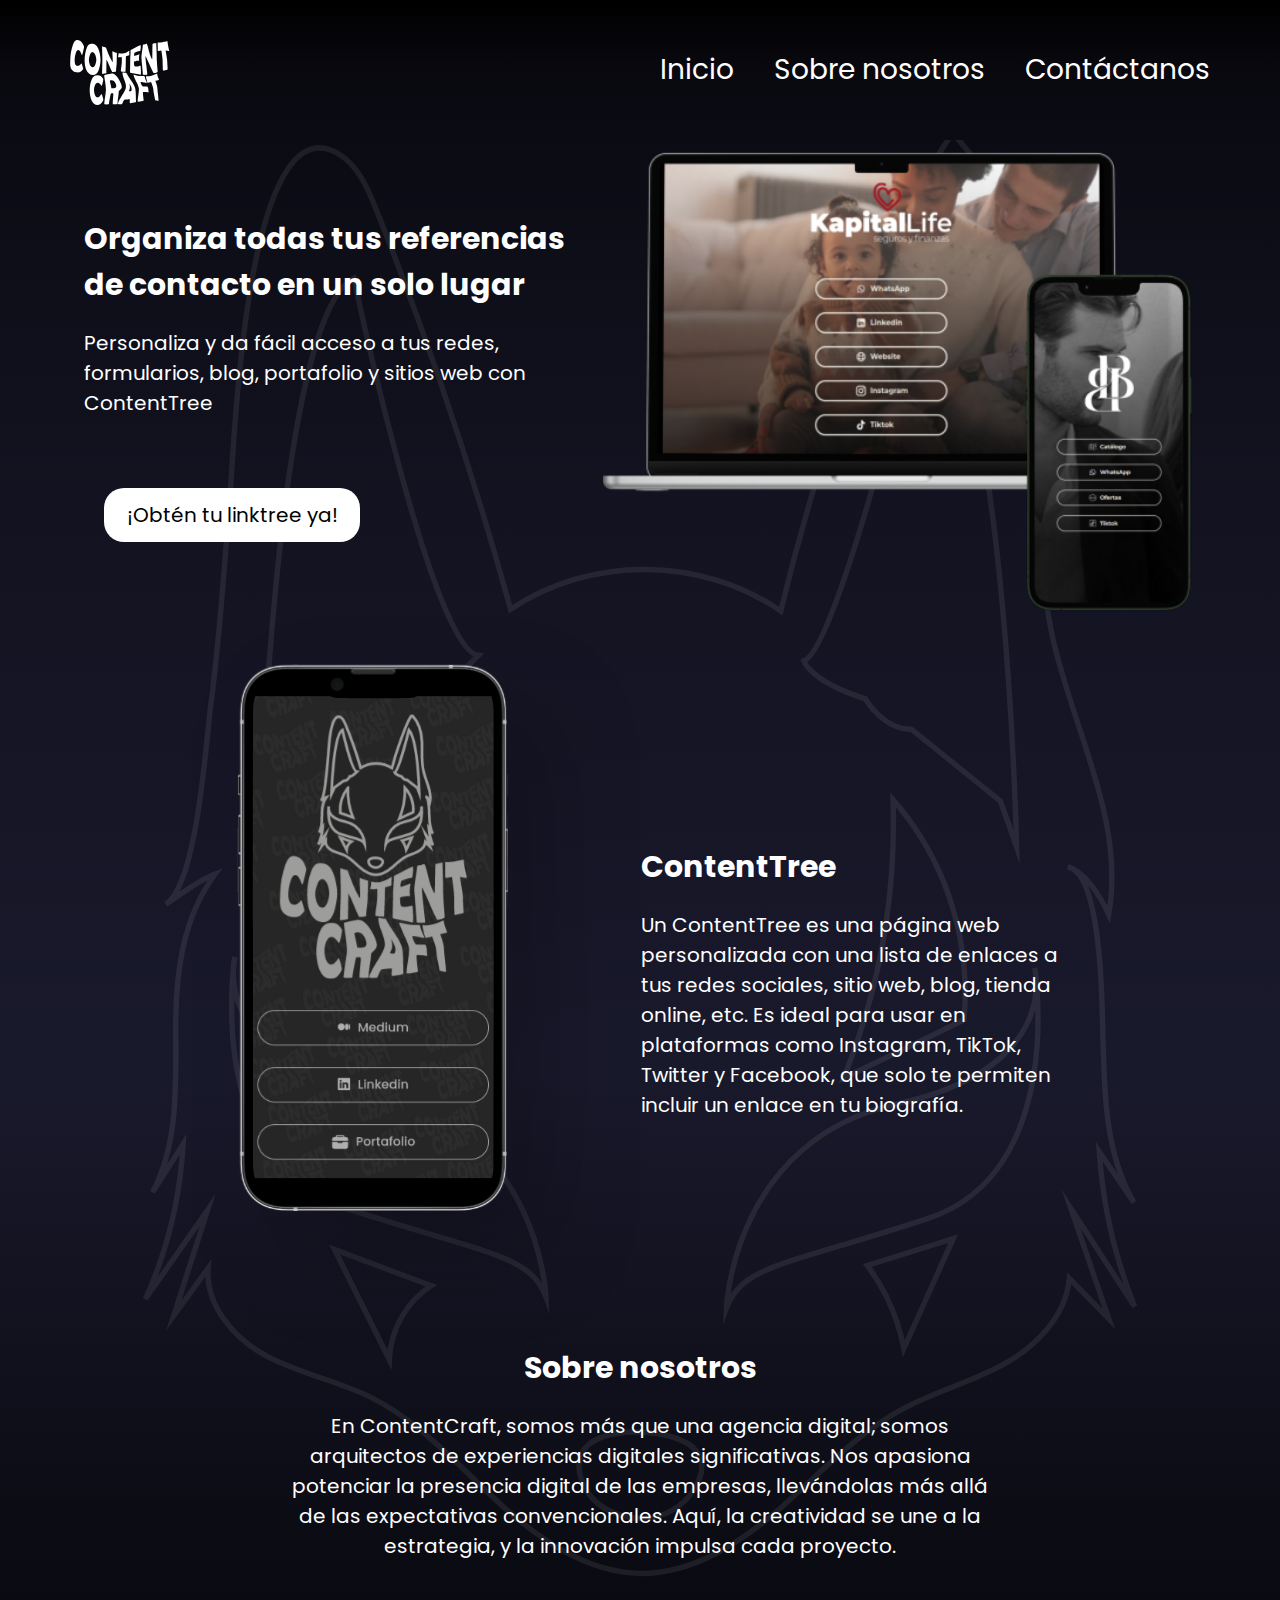
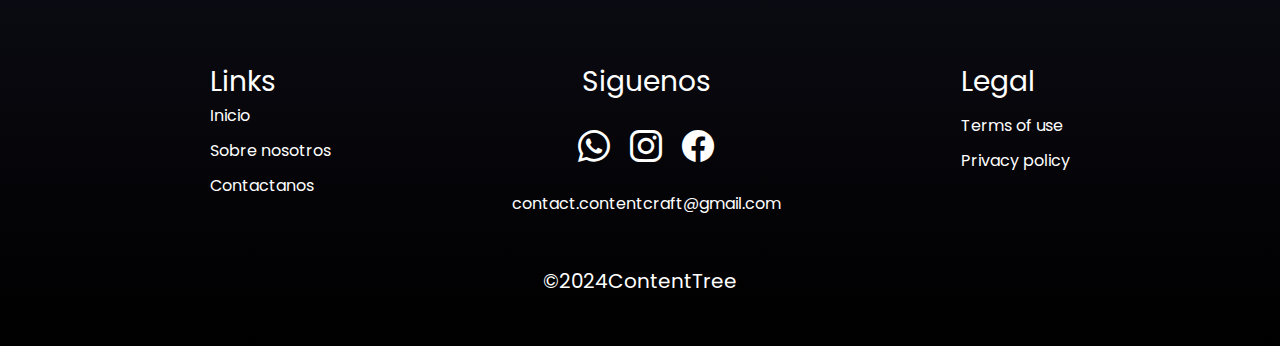
<file: index.html>
<!DOCTYPE html>
<html lang="en">
  <head>
    <!-- ! add contentcraft favicon -->
    <link rel="stylesheet" href="./ContentCraft/assets/styles/styles.css" />
    <link rel="stylesheet" href="https://cdn.jsdelivr.net/npm/bootstrap-icons@1.10.5/font/bootstrap-icons.css" />
    <meta charset="UTF-8" />
    <meta http-equiv="Content-Type" content="text/html; charset=utf-8" />
    <meta http-equiv="X-UA-Compatible" content="IE=edge" />
    <meta name="author" content="ContentCraft" />
    <meta name="description" content="En ContentCraft, somos más que una agencia digital; somos arquitectos de experiencias digitales significativas. Nos apasiona potenciar la presencia digital de las empresas, llevándolas más allá de las expectativas convencionales. Aquí, la creatividad se une a la estrategia, y la innovación impulsa cada proyecto." />
    <meta name="keywords" content="Agencia de marketing digital, agencia digital, agencia de marketing, desarrollo de software, manual de marca, diseño, control de redes, control de redes para instagram, control de redes para facebook, control de redes para tiktok, experencias digitales significativas, innovacion, linktree personalizado, re-branding" />
    <meta name="language" content="English" />
    <meta name="robots" content="index, follow" />
    <meta name="title" content="ContentCraft | ContenTree" />
    <meta name="viewport" content="width=device-width , initial-scale=1.0" />
    <title>ContentCraft | ContenTree</title>
  </head>

  <body>
    <!-- ================ HEADER ================ -->
    <header>
      <nav>
        <a href="#">
          <img class="logo-content" src="./ContentCraft/assets/icons/Logo.svg" alt="image">
        </a>
        <div class="navbar-options">
          <ul>
            <li>
              <a href="#">Inicio</a>
            </li>
            <li>
              <a href="#">Sobre nosotros</a>
            </li>
            <li>
              <a href="#">Contáctanos</a>
            </li>
          </ul>
        </div>
      </nav>
    </header>

    <!-- ================ BACKGROUND ================ -->
    <div class="background-img">
      <img src="./ContentCraft/assets/img/Capa 77 1.svg" alt="Image">
    </div>

    <!-- ================ MAIN ================ -->
    <main>
      <section class="hero">
        <div class="texto-hero">
          <h2 class="section-title">
            Organiza todas tus referencias de contacto en un solo lugar
          </h2>
          <p>
            Personaliza y da fácil acceso a tus redes, formularios, blog, portafolio y sitios web con ContentTree
          </p>
          <button>¡Obtén tu linktree ya!</button>
        </div>
        <img src="./ContentCraft/assets/img/hero-img.png" alt="" class="imagen-hero">
      </section>
      <section class="contenttree-section">
        <img src="./ContentCraft/assets/img/main-img2.svg" alt="" class="contenttree-img">
        <div class="texto-contenttree">
          <h2 class="section-title">
            ContentTree
          </h2>
          <p>
            Un ContentTree es una página web personalizada con una lista de enlaces a tus redes  sociales, sitio web, blog, tienda online, etc. Es ideal para usar en  plataformas como Instagram, TikTok, Twitter y Facebook, que solo te  permiten incluir un enlace en tu biografía.
          </p>
        </div>
      </section>
      <section class="about-us-section">
        <div class="texto-about-us">
          <h2 class="section-title">
            Sobre nosotros
          </h2>
          <p>
            En ContentCraft, somos más que una agencia digital; somos arquitectos de
experiencias digitales significativas. Nos apasiona potenciar la presencia
digital de las empresas, llevándolas más allá de las expectativas
convencionales. Aquí, la creatividad se une a la estrategia, y la innovación
impulsa cada proyecto.
          </p>
        </div>
      </section>
    </main>

    <!-- ================ FOOTER================ -->
    <footer>
      <!-- ================ LINKS SECTION ================ -->
      <div class="links">
        <h2>Links</h2>
        <ul>
          <li>
            <p>Inicio</p>
          </li>
          <li>
            <p>Sobre nosotros</p>
          </li>
          <li>
            <p>Contactanos</p>
          </li>
        </ul>
      </div>

      <!-- ================ SIGUENOS SECTION ================ -->
      <div class="siguenos">
        <h2>Siguenos</h2>
        <div class="icons">
          <ul>
            <li>
              <a href="#WhatsApp">
                <i class="bi bi-whatsapp"></i>
              </a>
            </li>
            <li>
              <a href="#Instagram">
                <i class="bi bi-instagram"></i>
              </a>
            </li>
            <li>
              <a href="#facebook">
                <i class="bi bi-facebook"></i>
              </a>
            </li>
          </ul>
        </div>
        <p>contact.contentcraft@gmail.com</p>
      </div>

      <!-- ================ LEGAL SECTION ================ -->
      <div class="legal">
        <h2>Legal</h2>
        <p>Terms of use</p>
        <p>Privacy policy</p>
      </div>
    </footer>
    <p class="copyright">©2024ContentTree</p>
  </body>
</html>
</file>
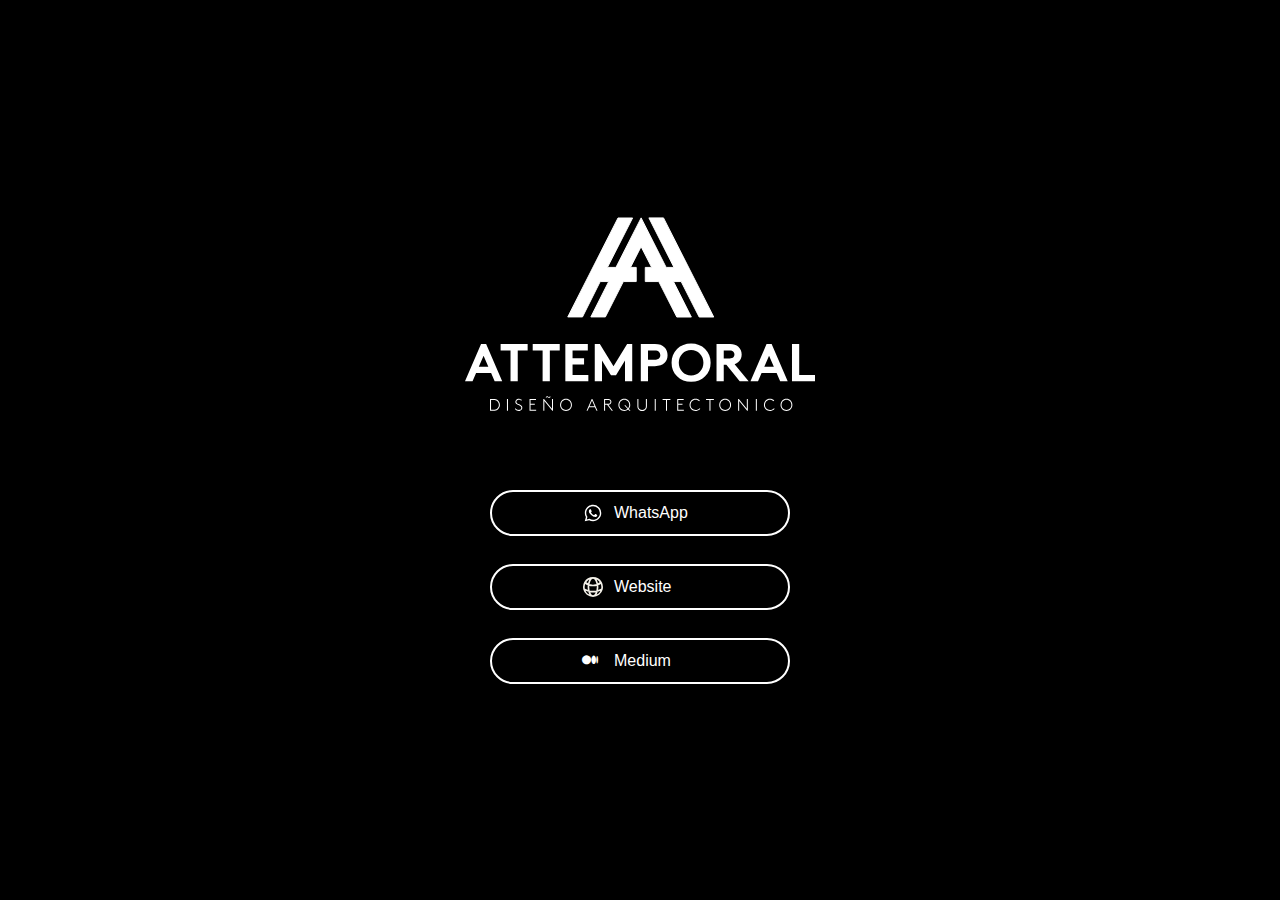
<file: Attemporal/index.html>
<!DOCTYPE html>
<html lang="es">

<head>
    <link rel="shortcut icon" href="./assets/icons/Attemporal-favicon.svg" type="image/x-svg">
    <link rel="stylesheet" href="./assets/styles/styles.css" />
    <link rel="stylesheet" href="https://cdn.jsdelivr.net/npm/bootstrap-icons@1.10.5/font/bootstrap-icons.css" />
    <meta charset="UTF-8" />
    <meta name="title" content="Attemporal | ContenTree">
    <meta name="description" content="Attemporal Diseño es una marca que busca soluciones de arquitectura, interiorismo y construcción con altos estándares de calidad y tecnología. La satisfacción integral de sus  clientes es la premisa que los representa.">
    <meta name="keywords" content="Attemporal, Diseño, arquitectura, diseño arquitectonico, diseño de interiores, construccion, tecnología">
    <meta name="robots" content="index, follow">
    <meta http-equiv="Content-Type" content="text/html; charset=utf-8">
    <meta name="language" content="Spanish">
    <meta name="viewport" content="width=device-width , initial-scale=1.0" />
    <title>Attemporal | ContenTree</title>
</head>

<body class="flex-row-center">
    <main class="flex-column-center">
        <header>
            <img src="./assets/img/Attemporal-Logo.svg" alt="Britannia" class="Attemporal-Logo" />
        </header>

        <section class="buttons flex-column-center">
            <a href="https://wa.me/573186670437" target="_blank">
                <div class="button">
                    <img src="./assets/icons/Attemporal-WhatsApp.svg" alt="Attemporal WhatsApp">
                    <p>WhatsApp</p>
                </div>
            </a>

            <a href="#ofertas" target="_blank">
                <div class="button">
                    <img src="./assets/icons/Attemporal-Website.svg" alt="Attemporal Sale">
                    <p>Website</p>
                </div>
            </a>

            <a href="#tiktok" target="_blank">
                <div class="button">
                    <i class="bi bi-medium"></i>
                    <p class="btn-text">Medium</p>
                </div>
            </a>
        </section>
    </main>
</body>

</html>
</file>
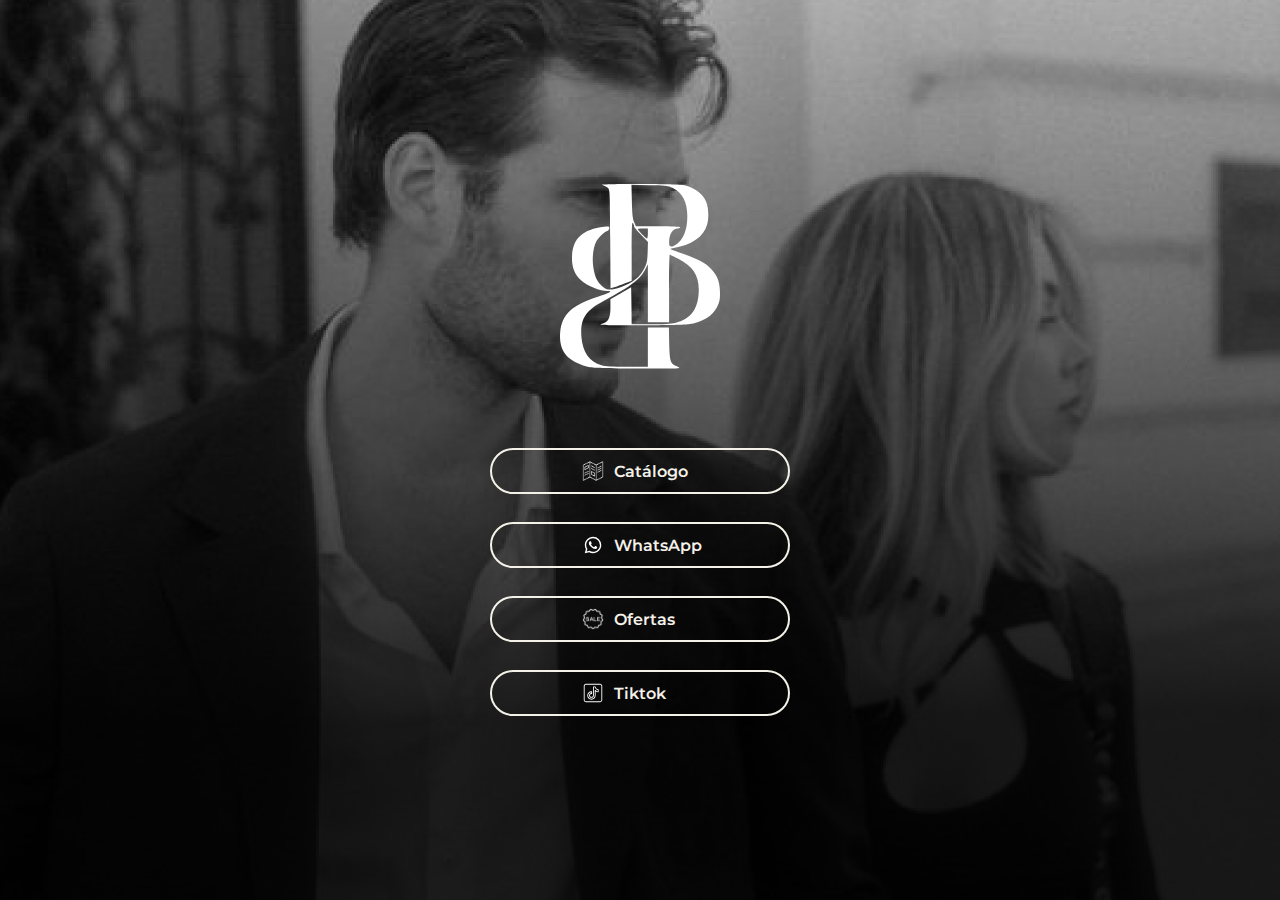
<file: Britannia/index.html>
<!DOCTYPE html>
<html lang="es">

<head>
    <link rel="shortcut icon" href="./assets/img/Britannia.svg" type="image/x-webp">
    <link rel="stylesheet" href="./assets/styles/styles.css" />
    <meta charset="UTF-8" />
    <meta http-equiv="Content-Type" content="text/html; charset=utf-8">
    <meta name="description" content="Explora la colección de ropa Old Money de Britannia, donde el estilo clásico se encuentra con la comodidad del día a día. Desde camisas hasta jeans de alta calidad, nuestra selección está diseñada para aquellos que buscan un toque de elegancia en su estilo cotidiano. Descubre la fusión perfecta entre lo casual y lo sofisticado, solo en Britannia.">
    <meta name="keywords" content="Old money style, old money, ropa, camisas polos, camisetas, oversize, hoddies, camisas manga largas, pantalones clasicos, old money stlye mujer, old monet style hombre, ropa mujer elegante, ropa hombre elegante">
    <meta name="language" content="Spanish">
    <meta name="robots" content="index, follow">
    <meta name="title" content="Britannia | ContenTree">
    <meta name="viewport" content="width=device-width , initial-scale=1.0" />
    <title>Britannia | ContenTree</title>
</head>

<body class="flex-row-center">
    <main class="flex-column-center">
        <header>
            <img src="./assets/img/Britannia.svg" alt="Britannia" class="Britannia-Logo" />
        </header>

        <section class="buttons flex-column-center">
            <a href="#catalogo" target="_blank">
                <div class="button">
                    <img src="./assets/icons/Britannia-Catalogo.webp" alt="Britannia Catalogo">
                    <p>Catálogo</p>
                </div>
            </a>

            <a href="#whatsapp" target="_blank">
                <div class="button">
                    <img src="./assets/icons/JackysUrban-WhatsApp.svg" alt="Britannia WhatsApp">
                    <p>WhatsApp</p>
                </div>
            </a>

            <a href="#ofertas" target="_blank">
                <div class="button">
                    <img src="./assets/icons/Britannia-Sale.webp" alt="Britannia Sale">
                    <p>Ofertas</p>
                </div>
            </a>

            <a href="#tiktok" target="_blank">
                <div class="button">
                    <img src="./assets/icons/Britannia-Tiktok.svg" alt="Britannia Tiktok">
                    <p>Tiktok</p>
                </div>
            </a>
        </section>
    </main>
</body>

</html>
</file>
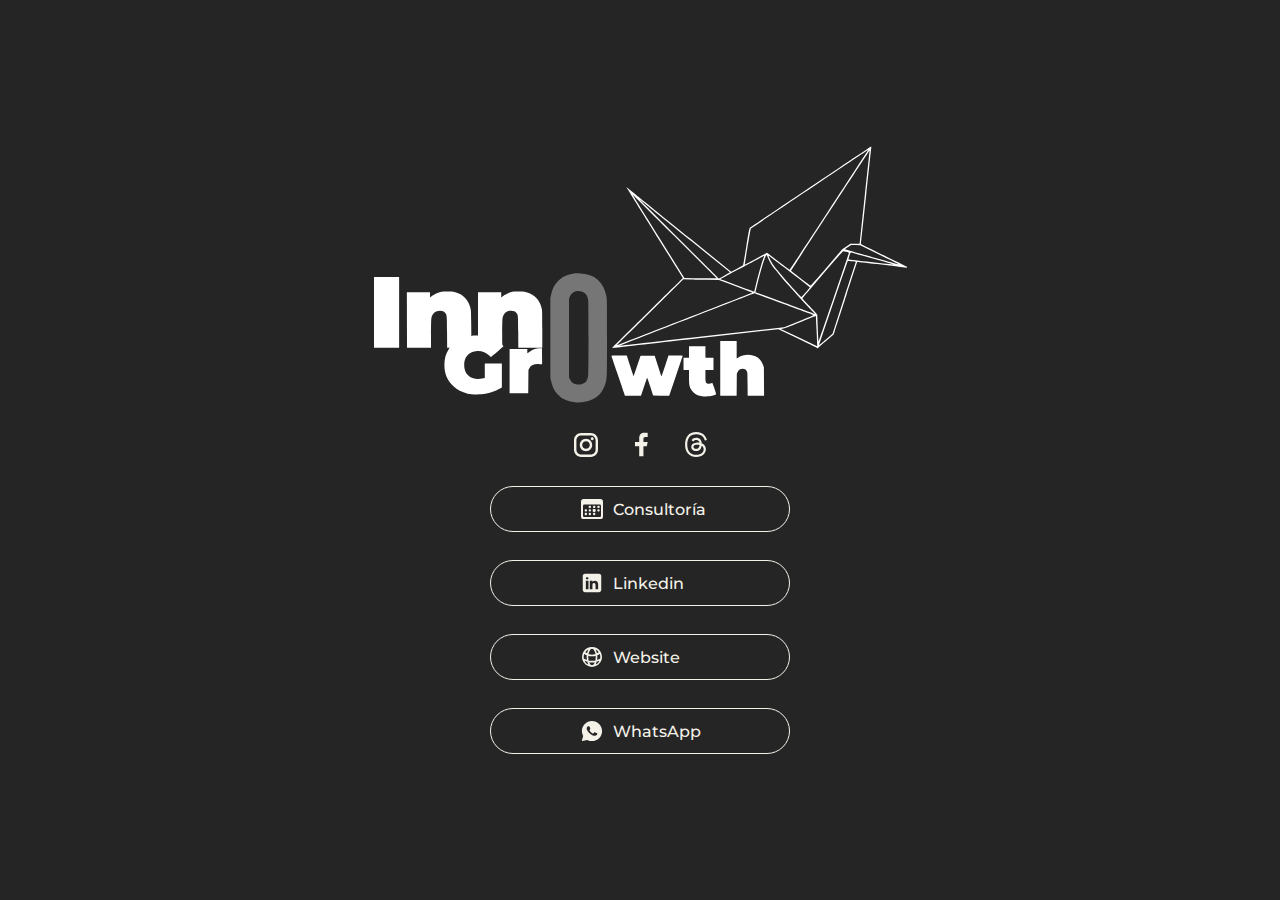
<file: Innogrowth/index.html>
<!DOCTYPE html>
<html lang="es">
  <head>
    <link
      rel="shortcut icon"
      href="./assets/icons/favicon.svg"
      type="image/x-svg"
    />
    <link rel="stylesheet" href="./assets/styles/styles.css" />
    <meta http-equiv="Content-Type" content="text/html; charset=utf-8" />
    <meta http-equiv="X-UA-Compatible" content="IE=edge" />
    <meta
      name="description"
      content="InnoGrowth Solutions es una empresa que ofrece servicios de consultoría especializada para emprendedores y empresas, consultoría multiárea, mejora organizacional, desarrollo de negocios, ventas garantizadas y comercio electrónico. ¡Entra en nuestro linktree y descubre todo lo que podemos ofrecerte!"
    />
    <meta
      name="keywords"
      content="Consultoría para emprendedores y empresas, Asesoría Multiáreas, Mejoramiento Organizacional, Desarrollo Empresarial, Ventas garantizadas Ecommerce"
    />
    <meta name="language" content="Spanish" />
    <meta name="robots" content="index, follow" />
    <meta name="title" content="InnoGrowth | ContenTree" />
    <meta name="viewport" content="width=device-width, initial-scale=1.0" />
    <title>InnoGrowth | ContenTree</title>
  </head>

  <body class="flex-row-center">
    <main class="flex-column-center">
      <header>
        <img
          src="./assets/img/InnoGrowth-Logo.svg"
          alt="InnoGrowth Consulting"
          class="InnoGrowth-Logo"
        />
      </header>

      <section class="SocialMedia flex-row-center">
        <a href="https://www.instagram.com/innogrowthcon/" class="LinkSocial">
          <img
            src="./assets/icons/InnoGrowth-Instagram.svg"
            alt="InnoGrowth Instagram"
          />
        </a>
        <a
          href="https://www.facebook.com/people/InnoGrowth-Consulting/61552390512432/"
        >
          <img
            src="./assets/icons/InnoGrowth-Facebook.svg"
            alt="InnoGrowth Facebook"
          />
        </a>
        <a href="https://www.threads.net/@innogrowthcon">
          <img
            src="./assets/icons/InnoGrowth-Threads.svg"
            alt="InnoGrowth Threads"
          />
        </a>
      </section>

      <section class="buttons flex-column-center">
        <a href="https://calendly.com/innogrowth" target="_blank">
          <div class="button">
            <img
              src="./assets/icons/InnoGrowth-Calendar.svg"
              alt="InnoGrowth Calendar"
            />
            <p>Consultoría</p>
          </div>
        </a>

        <a
          href="https://www.linkedin.com/company/inno-growth/about/?viewAsMember=true"
          target="_blank"
        >
          <div class="button">
            <img
              src="./assets/icons/InnoGrowth-Linkedin.svg"
              alt="InnoGrowth Linkedin"
            />
            <p>Linkedin</p>
          </div>
        </a>

        <a href="https://innogrowth.vercel.app/" target="_blank">
          <div class="button">
            <img
              src="./assets/icons/InnoGrowth-Website.svg"
              alt="InnoGrowth Website"
            />
            <p>Website</p>
          </div>
        </a>

        <a href="https://wa.me/573046202479" target="_blank">
          <div class="button">
            <img
              src="./assets/icons/InnoGrowth-WhatsApp.svg"
              alt="InnoGrowth Whatsapp"
            />
            <p>WhatsApp</p>
          </div>
        </a>
      </section>
    </main>
  </body>
</html>
</file>
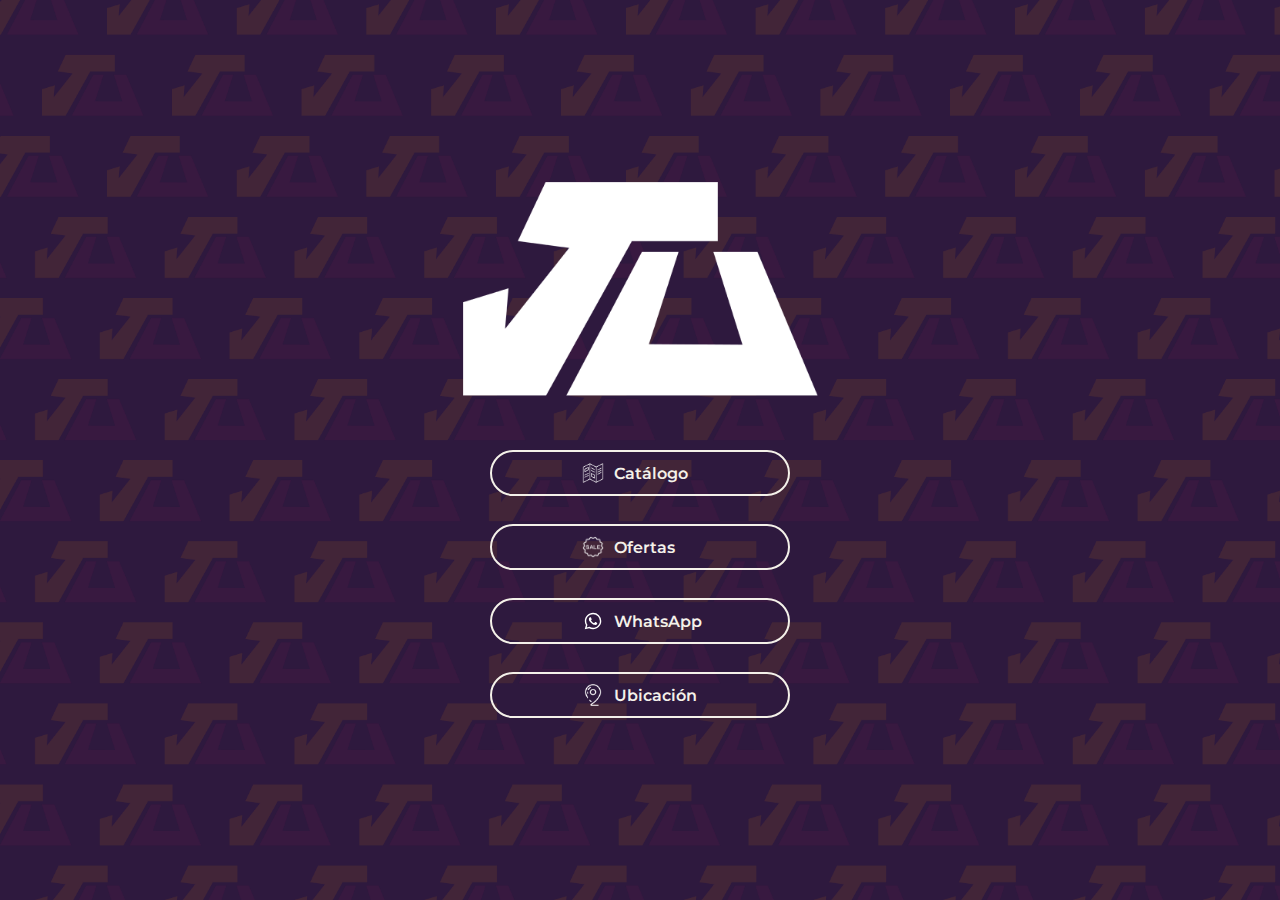
<file: JackysUrban/index.html>
<!DOCTYPE html>
<html lang="es">

<head>
    <link rel="shortcut icon" href="./assets/icons/JackysUrban-FavIcon.png" type="image/x-png">
    <link rel="stylesheet" href="./assets/styles/styles.css" />
    <meta charset="UTF-8" />
    <meta http-equiv="Content-Type" content="text/html; charset=utf-8">
    <meta name="author" content="ContentCraft">
    <meta name="description" content="Descubre el estilo urbano y auténtico con Jacky's Urban! Encuentra las últimas tendencias en moda urbana para hombres y mujeres. Desde prendas de vestir hasta accesorios, nuestra colección te ofrece una combinación perfecta de comodidad, estilo y originalidad. Explora nuestro catálogo ahora y encuentra la pieza perfecta para expresar tu individualidad en la vida cotidiana.">
    <meta name="keywords" content="Jackys, urban, ropa, ropa urbana, ropa de calle, ropa hip hop, moda urbana, pantalones urbanos, camisas urbanas, ropa estilo urbana, camisas urbanas, sudaderas urbanas, Jackys Urban">
    <meta name="language" content="Spanish">
    <meta name="robots" content="index, follow">
    <meta name="title" content="Jacky's Urban | ContenTree">
    <meta name="viewport" content="width=device-width , initial-scale=1.0" />
    <title>Jacky's Urban | ContenTree</title>
</head> 

<body class="flex-row-center">
    <main class="flex-column-center">
        <header>
            <img src="./assets/img/JackysUrban.webp" alt="Jackys Urban" class="JackysUrban-Logo" />
        </header>

        <section class="buttons flex-column-center">
            <a href="#catalogo" target="_blank">
                <div class="button">
                    <img src="./assets/icons/JackysUrban-Catalogo.webp" alt="InnoGrowth Calendar">
                    <p>Catálogo</p>
                </div>
            </a>

            <a href="#ofertas" target="_blank">
                <div class="button">
                    <img src="./assets/icons/JackysUrban-Sale.webp" alt="InnoGrowth Linkedin">
                    <p>Ofertas</p>
                </div>
            </a>

            <a href="#whatsapp" target="_blank">
                <div class="button">
                    <img src="./assets/icons/JackysUrban-WhatsApp.svg" alt="InnoGrowth Website">
                    <p>WhatsApp</p>
                </div>
            </a>

            <a href="#publicaciones" target="_blank">
                <div class="button">
                    <img src="./assets/icons/JackysUrban-Ubicacion.webp" alt="InnoGrowth Whatsapp">
                    <p>Ubicación</p>
                </div>
            </a>
        </section>
    </main>
</body>

</html>
</file>
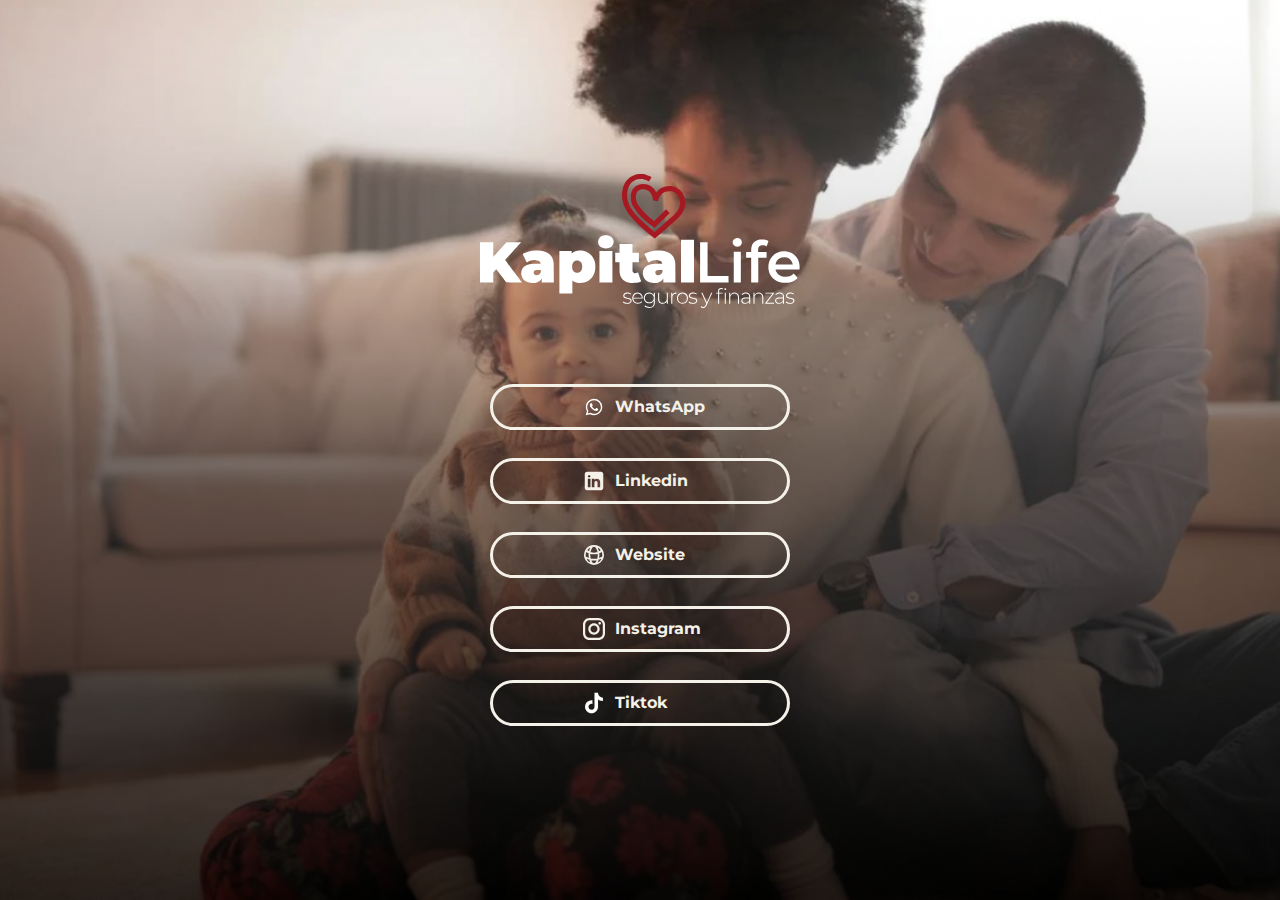
<file: KapitalLife/index.html>
<!DOCTYPE html>
<html lang="es">

<head>
    <link rel="shortcut icon" href="./assets/img/favicon.svg" type="image/x-svg">
    <link rel="stylesheet" href="./assets/styles/styles.css" />
    <meta charset="UTF-8" />
    <meta http-equiv="Content-Type" content="text/html; charset=utf-8">
    <meta name="description" content="En Kapital Life, entendemos la importancia de proteger lo que más valoras: tu familia. Descubre nuestra gama de seguros diseñados pensando en ti y en los tuyos, con un toque cálido y familiar. Desde seguros de vida hasta protección de hogar, estamos aquí para brindarte tranquilidad y seguridad en cada etapa de la vida familiar. Confía en Kapital Life para proteger lo más importante: tu familia.">
    <meta name="keywords" content="Kapital Life, seguros, seguro de vida, proteccion de hogar, seguridad, familia, seguros medicos, seguros de carros, seguro de vivienda.">
    <meta name="language" content="Spanish">
    <meta name="robots" content="index, follow">
    <meta name="title" content="Kapital Life | ContenTree">
    <meta name="viewport" content="width=device-width , initial-scale=1.0" />
    <title>Kapital Life | ContenTree</title>
</head>

<body class="flex-row-center">
    <main class="flex-column-center">
        <header class="flex-column-center">
            <img src="./assets/img/Kapital.svg" alt="Kapital" class="Kapital-Logo" />
        </header>

        <section class="buttons flex-column-center">
            <a href="https://wa.me/message/X4QF3DRNTTG5G1" target="_blank">
                <div class="button">
                    <img src="./assets/icons/Kapital-WhatsApp.svg" alt="Kapital WhatsApp">
                    <p>WhatsApp</p>
                </div>
            </a>            
            <a href="https://www.linkedin.com/company/kapital-life/about/?viewAsMember=true" target="_blank">
                <div class="button">
                    <img src="./assets/icons/Kapital-Linkedin.svg" alt="Kapital Linkedin">
                    <p>Linkedin</p>
                </div>
            </a>
            <a href="#" target="_blank">
                <div class="button">
                    <img src="./assets/icons/Kapital-Website.svg" alt="Kapital Website">
                    <p>Website</p>
                </div>
            </a>
            <a href="https://www.instagram.com/kapitallife.sf/" target="_blank">
                <div class="button">
                    <img src="./assets/icons/Kapital-Instagram.svg" alt="Kapital Instagram">
                    <p>Instagram</p>
                </div>
            </a>

            <a href="#" target="_blank">
                <div class="button">
                    <img src="./assets/icons/Kapital-Tiktok.svg" alt="Kapital Tiktok">
                    <p>Tiktok</p>
                </div>
            </a>
        </section>
    </main>
</body>

</html>
</file>
<file: ContentCraft/assets/styles/styles.css>
@import url('https://fonts.googleapis.com/css2?family=Poppins:ital,wght@0,100;0,200;0,300;0,400;0,500;0,600;0,700;0,800;0,900;1,100;1,200;1,300;1,400;1,500;1,600;1,700;1,800;1,900&display=swap');


/* ================ VARIABLES ================ */
:root {

    /* ================ COLORS ================ */
    --black: #000;
    --white: #fff;
    --background: #19192C;

    /* ================ TAMAÑOS ================ */
    --font-size-title-1: 1.75rem;
    --font-size-title-2: 1.25rem;
    --font-size-text: 1rem;
    --font-size-icon: 2rem;
    --width-background-image: 1000px;
    --width-image-1: 600px;
    --width-image-2: 450px;
    --width-image-logo: 100px;
    --width-hero-button: 50%;
    --width-container-about-us: 45rem;
}

/* ================ RESPONSIVE STYLES ================ */
/* sm */
@media (width <=640px) {
    :root {
        --font-size-title-1: .75rem;
        --font-size-title-2: .75rem;
        --font-size-text: .75rem;
        --font-size-icon: 1.25rem;
        --width-background-image: 1000px;
        --width-image-1: 200px;
        --width-image-2: 250px;
        --width-image-logo: 60px;
        --width-container-about-us: 20rem;
    }
}

/* md */
@media (640px < width <=768px) {
    :root {
        --font-size-title-1: 1rem;
        --font-size-title-2: .75rem;
        --font-size-text: .75rem;
        --font-size-icon: 1.25rem;
        --width-background-image: 1000px;
        --width-image-1: 200px;
        --width-image-2: 250px;
        --width-image-logo: 80px;
        --width-hero-button: 50%;
        --width-container-about-us: 30rem;
    }
}

/* lg */
@media (768px < width <=1010px) {
    :root {
        --font-size-title-1: 1.25rem;
        --font-size-title-2: .9rem;
        --font-size-text: 1rem;
        --font-size-icon: 1.5rem;
        --width-background-image: 1000px;
        --width-image-1: 250px;
        --width-image-2: 250px;
        --width-image-logo: 90px;
        --width-hero-button: 60%;
        --width-container-about-us: 30rem;
    }
}

/* xl */
@media (1010px < width <=1400px) {
    :root {
        --font-size-title-1: 1.75rem;
        --font-size-title-2: 1.25rem;
        --font-size-text: 1rem;
        --font-size-icon: 2rem;
        --width-background-image: 1000px;
        --width-image-1: 600px;
        --width-image-2: 450px;
        --width-image-logo: 100px;
        --width-container-about-us: 45rem;
    }
}

/* 2xl */
@media (width > 1400px) {
    
}

/* ================ BASE ================ */

* {
    margin: 0;
    padding: 0;
    box-sizing: border-box;
    font-family: "Poppins", sans-serif;
    font-weight: normal;
}

body{
    background: linear-gradient(var(--black), 10%, var(--background), var(--black));
    background-repeat: no-repeat;
    color: var(--white);
}

header{
    margin: 40px 70px;
}

main{
    display: flex;
    flex-direction: column;
    justify-content: center;
    position: relative;
}

nav{
    display: flex;
    justify-content: space-between;
    width: 100%;
    height: 60px;
}

nav a {
    font-size: var(--font-size-title-1);
}

img{
    display: block;
    max-width: 100%;
    height: auto;
}

a{
    text-decoration: none;
    color: var(--white);
}

footer{
    margin: 100px 30px 0px 30px;
    display: flex;
    justify-content: space-evenly;
}

footer h2{
    font-weight: normal;
    font-size: var(--font-size-title-1);
}

footer p{
    font-size: var(--font-size-text);
}

i{
    font-size: var(--font-size-icon);
}

/* ================ REUSABLE CSS CLASSES ================ */
.section-title{
    font-weight: bold;
}

.background-img img{
    width: var(--width-background-image);
}

.background-img{
    position: absolute;
    width: 100%;
    align-items: center;
    display: flex;
    justify-content: center;
}

/* ================ navbar ================ */
.navbar-options ul{
    list-style: none;
    display: flex;
    justify-content: space-evenly;
    align-items: center;
    gap: 40px;
    height: 100%;
}

.logo-content {
    width: var(--width-image-logo);
}

/* ================ HERO ================ */
.hero{
    display: flex;
    justify-content: center;
    align-items: center;
}

.texto-hero{
    width: 40%;
    height: 50%;
    display: flex;
    gap: 20px;
    flex-direction: column;
    font-size: var(--font-size-title-2);
}

.texto-hero button{
    font-size: var(--font-size-title-2);
    width: var(--width-hero-button);
    height: 6vh;
    border-radius: 20px;
    border-width: 0px;
    background-color: var(--white);
    cursor: pointer;
    margin-top: 50px;
    margin-left: 20px;
}

.imagen-hero{
    width: var(--width-image-1);
}

/* ================ CONTENT TREE ================ */
.contenttree-section{
    display: flex;
    justify-content: center;
    align-items: center;
}

.contenttree-img {
    width: var(--width-image-2);
}

.texto-contenttree{
    font-size: var(--font-size-title-2);
    width: 35vw;
    display: flex;
    flex-direction: column;
    gap: 20px;
}

/* ================ ABOUT US ================ */
.about-us-section{
    display: flex;
    justify-content: center;
}

.texto-about-us{
    display: flex;
    flex-direction: column;
    gap: 20px;
    text-align: center;
    width: var(--width-container-about-us);
    font-size: var(--font-size-title-2);
}

/* ================ FOOTER ================ */
.links ul{
    list-style: none;
    display: flex;
    flex-direction: column;
    gap: 10px;
}

.siguenos{
    display: flex;
    flex-direction: column;
    gap: 20px;
    align-items: center;
}

.icons ul{
    list-style: none;
    display: flex;
    justify-content: center;
    align-items: center;
    gap: 20px;
}

.legal{
    display: flex;
    flex-direction: column;
    gap: 10px;
}

.copyright{
    text-align: center;
    margin: 50px;
    font-size: var(--font-size-title-2);
}
</file>
<file: Attemporal/assets/styles/styles.css>
:root {
    --bgColor: #000000;
    --white: #FFFFFF;
}

* {
    margin: 0;
    padding: 0;
    box-sizing: border-box;
    color: var(--white);
    font-size: 16px;
    font-weight: 500;
    font-family: 'Arial', sans-serif;
    text-decoration: none;
}

html {
    -webkit-tap-highlight-color: transparent;
    background-color: var(--bgColor);
}

.flex-row-center {
    display: flex;
    align-items: center;
    justify-content: center;
}

.flex-column-center {
    display: flex;
    align-items: center;
    justify-content: center;
    flex-direction: column;
}

body {
    min-height: 100dvh;
}

main {
    gap: 75px;
}

.Attemporal-Logo {
    width: 350px;
}

.buttons {
    gap: 28px;
}

.button {
    width: 300px;
    height: 46px;
    padding-left: 30%;
    display: flex;
    align-items: center;
    justify-content: left;
    gap: 10px;
    border-radius: 100px;
    border: 2px solid var(--white);
    position: relative;
}

.button img,
.button i {
    width: 22px;
}

/* Media Queries */

/* x-sm */
@media (width <=512px) {
    .Attemporal-Logo {
        width: 250px;
    }
}

/* sm */
@media (512px < width <=640px) {
    .Attemporal-Logo {
        width: 300px;
    }
}
</file>
<file: Britannia/assets/styles/styles.css>
@import url('https://fonts.googleapis.com/css2?family=Montserrat:wght@100;200;300;400;500;600;700;800;900&display=swap');

:root {
    --bgColor: #2E193E;
    --white: #F4F1E9;
}

* {
    margin: 0;
    padding: 0;
    box-sizing: border-box;
    color: var(--white);
    font-size: 16px;
    font-weight: 600;
    font-family: 'Montserrat', sans-serif;
    text-decoration: none;
}

html {
    -webkit-tap-highlight-color: transparent;
    background-image: url('../img/Britannia-BG.webp');
    background-position: center;
    background-repeat: no-repeat;
    background-size: cover;
}

.flex-row-center {
    display: flex;
    align-items: center;
    justify-content: center;
}

.flex-column-center {
    display: flex;
    align-items: center;
    justify-content: center;
    flex-direction: column;

}

body {
    min-height: 100dvh;
}

main {
    gap: 75px;
}

.Britannia-Logo {
    width: 160px;
}

.buttons {
    gap: 28px;
}

.button {
    width: 300px;
    height: 46px;
    padding-left: 30%;
    display: flex;
    align-items: center;
    justify-content: left;
    gap: 10px;
    border-radius: 100px;
    border: 2px solid var(--white);
    position: relative;
}

.button img {
    width: 22px;
}

/* Media Queries */

/* x-sm */
@media (width <=512px) {
    .Britannia-Logo {
        width: 140px;
    }
}

/* sm */
@media (512px < width <=640px) {
    .Britannia-Logo {
        width: 150px;
    }
}
</file>
<file: Innogrowth/assets/styles/styles.css>
@import url('https://fonts.googleapis.com/css2?family=Montserrat:wght@500&display=swap');

:root {
    --bgColor: #252525;
    --white: #F4F1E9;
}

* {
    margin: 0;
    padding: 0;
    box-sizing: border-box;
    color: var(--white);
    font-size: 16px;
    font-weight: 500;
    font-family: 'Montserrat', sans-serif;
    text-decoration: none;
}

html {
    background-color: var(--bgColor);
    -webkit-tap-highlight-color: transparent;
}

.flex-row-center {
    display: flex;
    align-items: center;
    justify-content: center;
}

.flex-column-center {
    display: flex;
    align-items: center;
    justify-content: center;
    flex-direction: column;

}

body {
    height: 100dvh;
}

main {
    gap: 25px;
}

.SocialMedia {
    gap: 36px;
}

.buttons {
    gap: 28px;
}

.button {
    width: 300px;
    height: 46px;
    padding-left: 30%;
    display: flex;
    align-items: center;
    justify-content: left;
    gap: 10px;
    border-radius: 100px;
    border: 1px solid var(--white);
    position: relative;
}

.button img {
    width: 22px;
}

/* Media Queries */

/* x-sm */
@media (width <=512px) {
    .InnoGrowth-Logo {
        width: 280px;
    }
}

/* sm */
@media (512px < width <=640px) {
    .InnoGrowth-Logo {
        width: 350px;
    }
}
</file>
<file: JackysUrban/assets/styles/styles.css>
@import url('https://fonts.googleapis.com/css2?family=Montserrat:wght@100;200;300;400;500;600;700;800;900&display=swap');

:root {
    --bgColor: #2E193E;
    --white: #F4F1E9;
}

* {
    margin: 0;
    padding: 0;
    box-sizing: border-box;
    color: var(--white);
    font-size: 16px;
    font-weight: 600;
    font-family: 'Montserrat', sans-serif;
    text-decoration: none;
}

html {
    -webkit-tap-highlight-color: transparent;
    background-image: url('../img/Jackys-BG.webp');
    background-position: center;
    background-repeat: no-repeat;
    background-size: cover;
    background-color: var(--bgColor);
}

.flex-row-center {
    display: flex;
    align-items: center;
    justify-content: center;
}

.flex-column-center {
    display: flex;
    align-items: center;
    justify-content: center;
    flex-direction: column;

}

body {
    height: 100dvh;
}

main {
    gap: 50px;
}

.JackysUrban-Logo {
    width: 355px;
}

.buttons {
    gap: 28px;
}

.button {
    width: 300px;
    height: 46px;
    padding-left: 30%;
    display: flex;
    align-items: center;
    justify-content: left;
    gap: 10px;
    border-radius: 100px;
    border: 2px solid var(--white);
    position: relative;
}

.button img {
    width: 22px;
}

/* Media Queries */

/* x-sm */
@media (width <=512px) {
    .JackysUrban-Logo {
        width: 300px;
    }
}

/* sm */
@media (512px < width <=640px) {
    .JackysUrban-Logo {
        width: 350px;
    }
}
</file>
<file: KapitalLife/assets/styles/styles.css>
@import url('https://fonts.googleapis.com/css2?family=Montserrat:wght@100;200;300;400;500;600;700;800;900&display=swap');

:root {
    --bgColor: #2E193E;
    --white: #F4F1E9;
}

* {
    margin: 0;
    padding: 0;
    box-sizing: border-box;
    color: var(--white);
    font-size: 16px;
    font-weight: 700;
    font-family: 'Montserrat', sans-serif;
    text-decoration: none;
}

html {
    -webkit-tap-highlight-color: transparent;
    background-image: url('../img/Kapital-BG.webp');
    background-position: center;
    background-repeat: no-repeat;
    background-size: cover;
}

.flex-row-center {
    display: flex;
    align-items: center;
    justify-content: center;
}

.flex-column-center {
    display: flex;
    align-items: center;
    justify-content: center;
    flex-direction: column;

}

body {
    min-height: 100dvh;
}

main {
    gap: 75px;
}

.Kapital-Logo {
    width: 320px;
}

.buttons {
    gap: 28px;
}

.button {
    width: 300px;
    height: 46px;
    padding-left: 30%;
    display: flex;
    align-items: center;
    justify-content: left;
    gap: 10px;
    border-radius: 100px;
    border: 3px solid var(--white);
    position: relative;
}

.button img {
    width: 22px;
}

/* Media Queries */

/* x-sm */
@media (width <=512px) {
    .Kapital-Logo {
        width: 320px;
    }
}

/* sm */
@media (512px < width <=640px) {
    .Kapital-Logo {
        width: 320px;
    }
}
</file>
